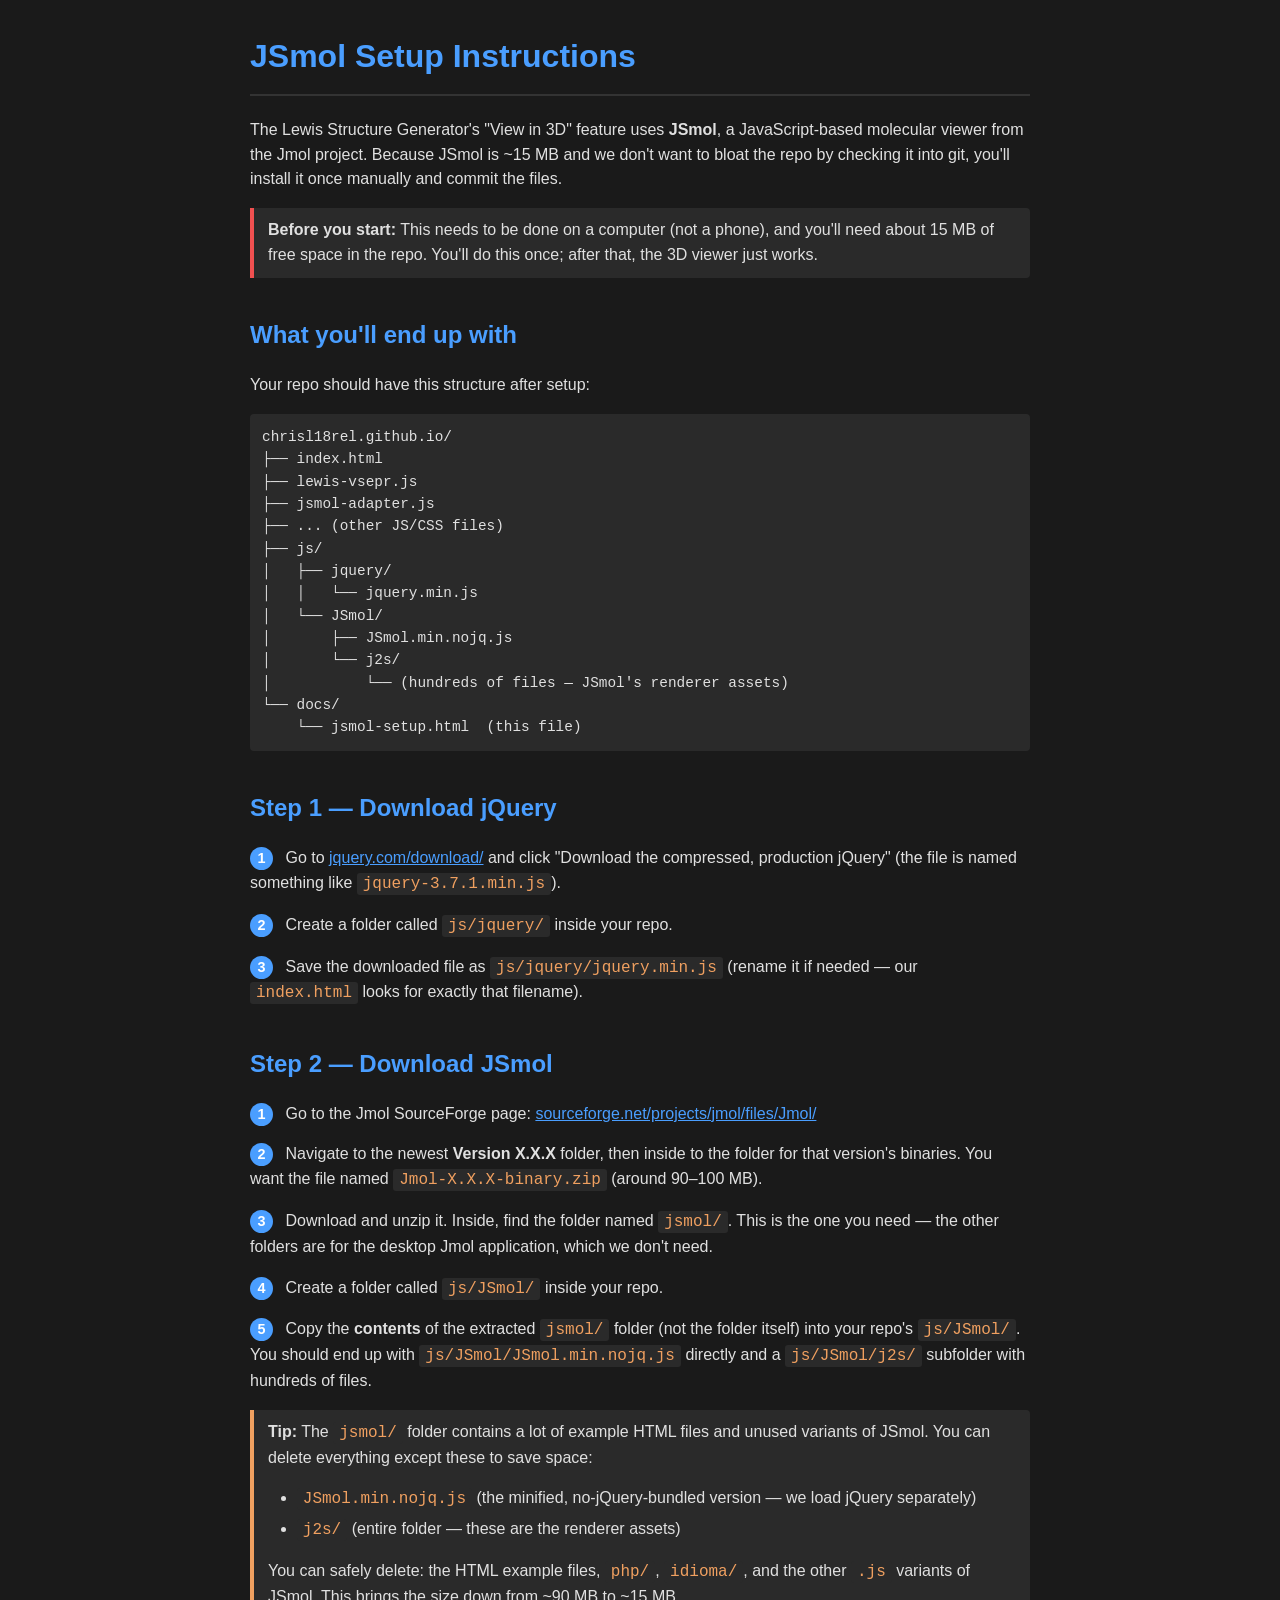
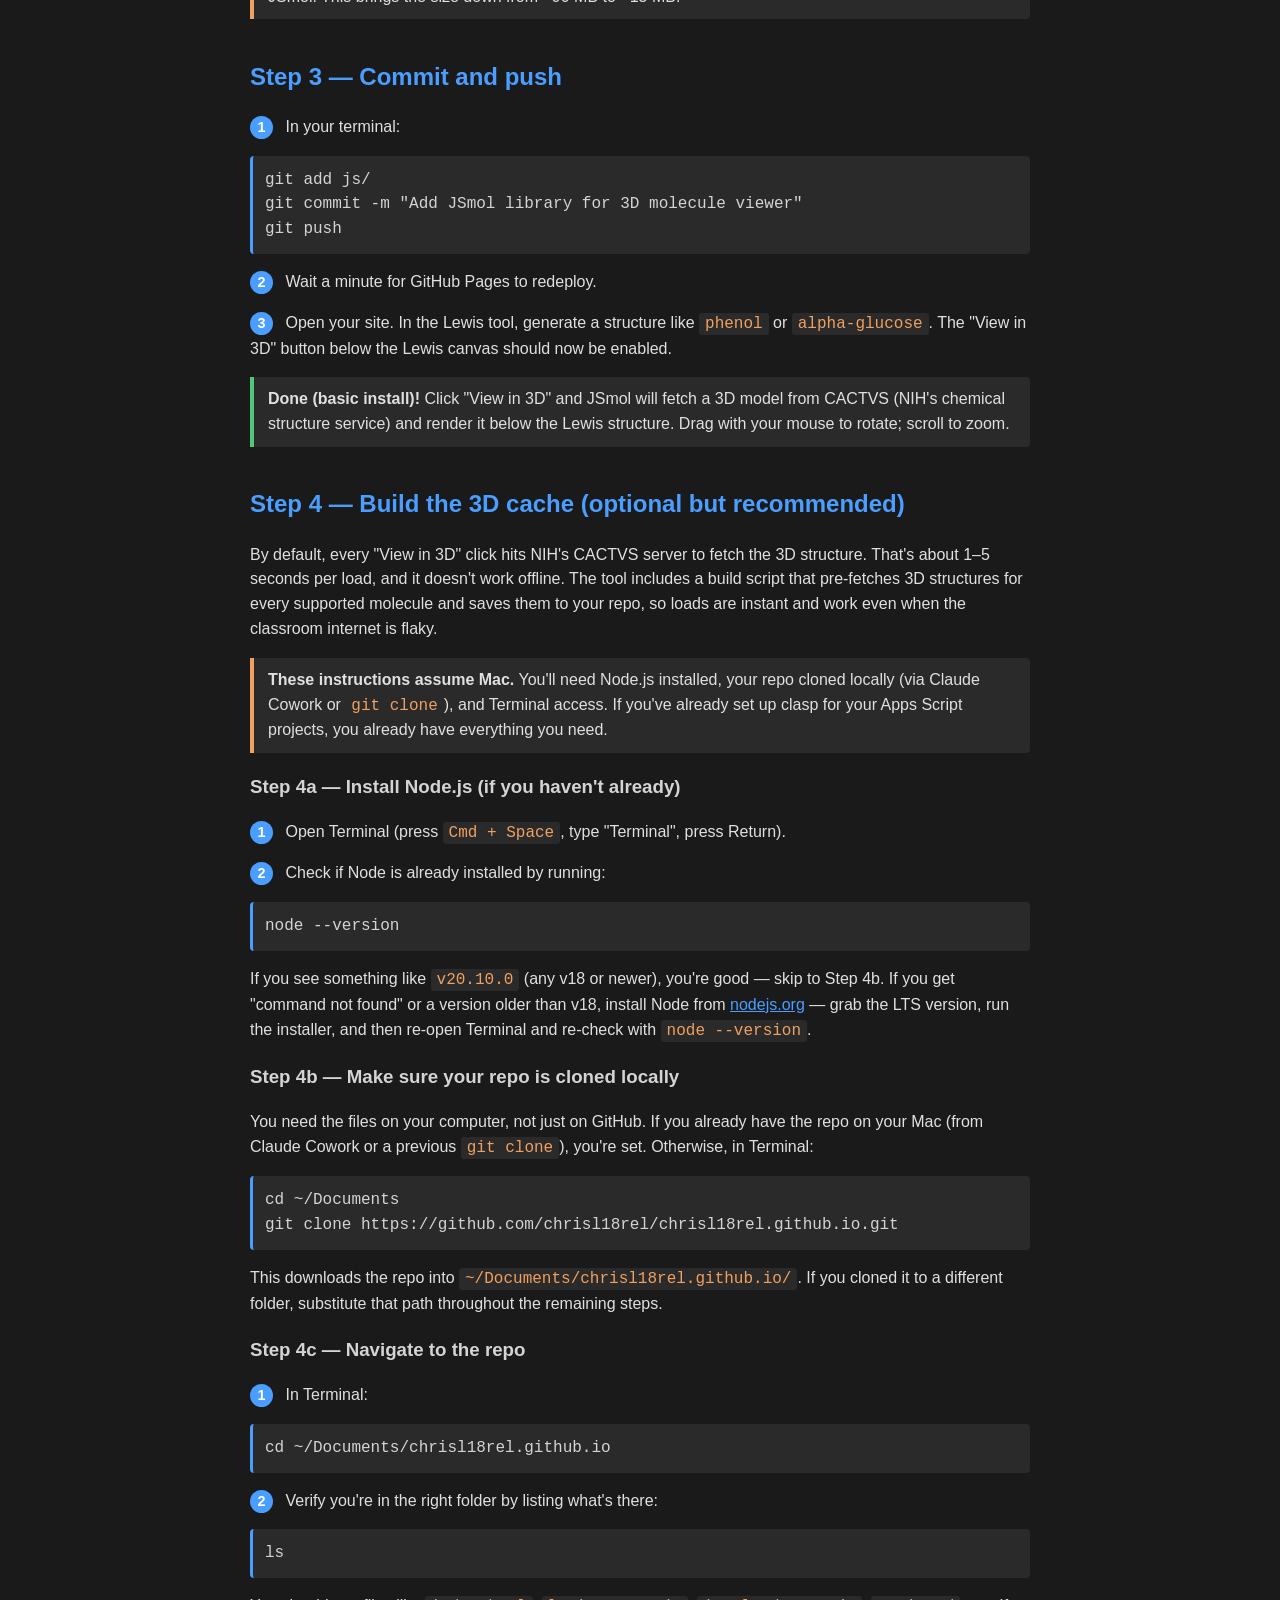
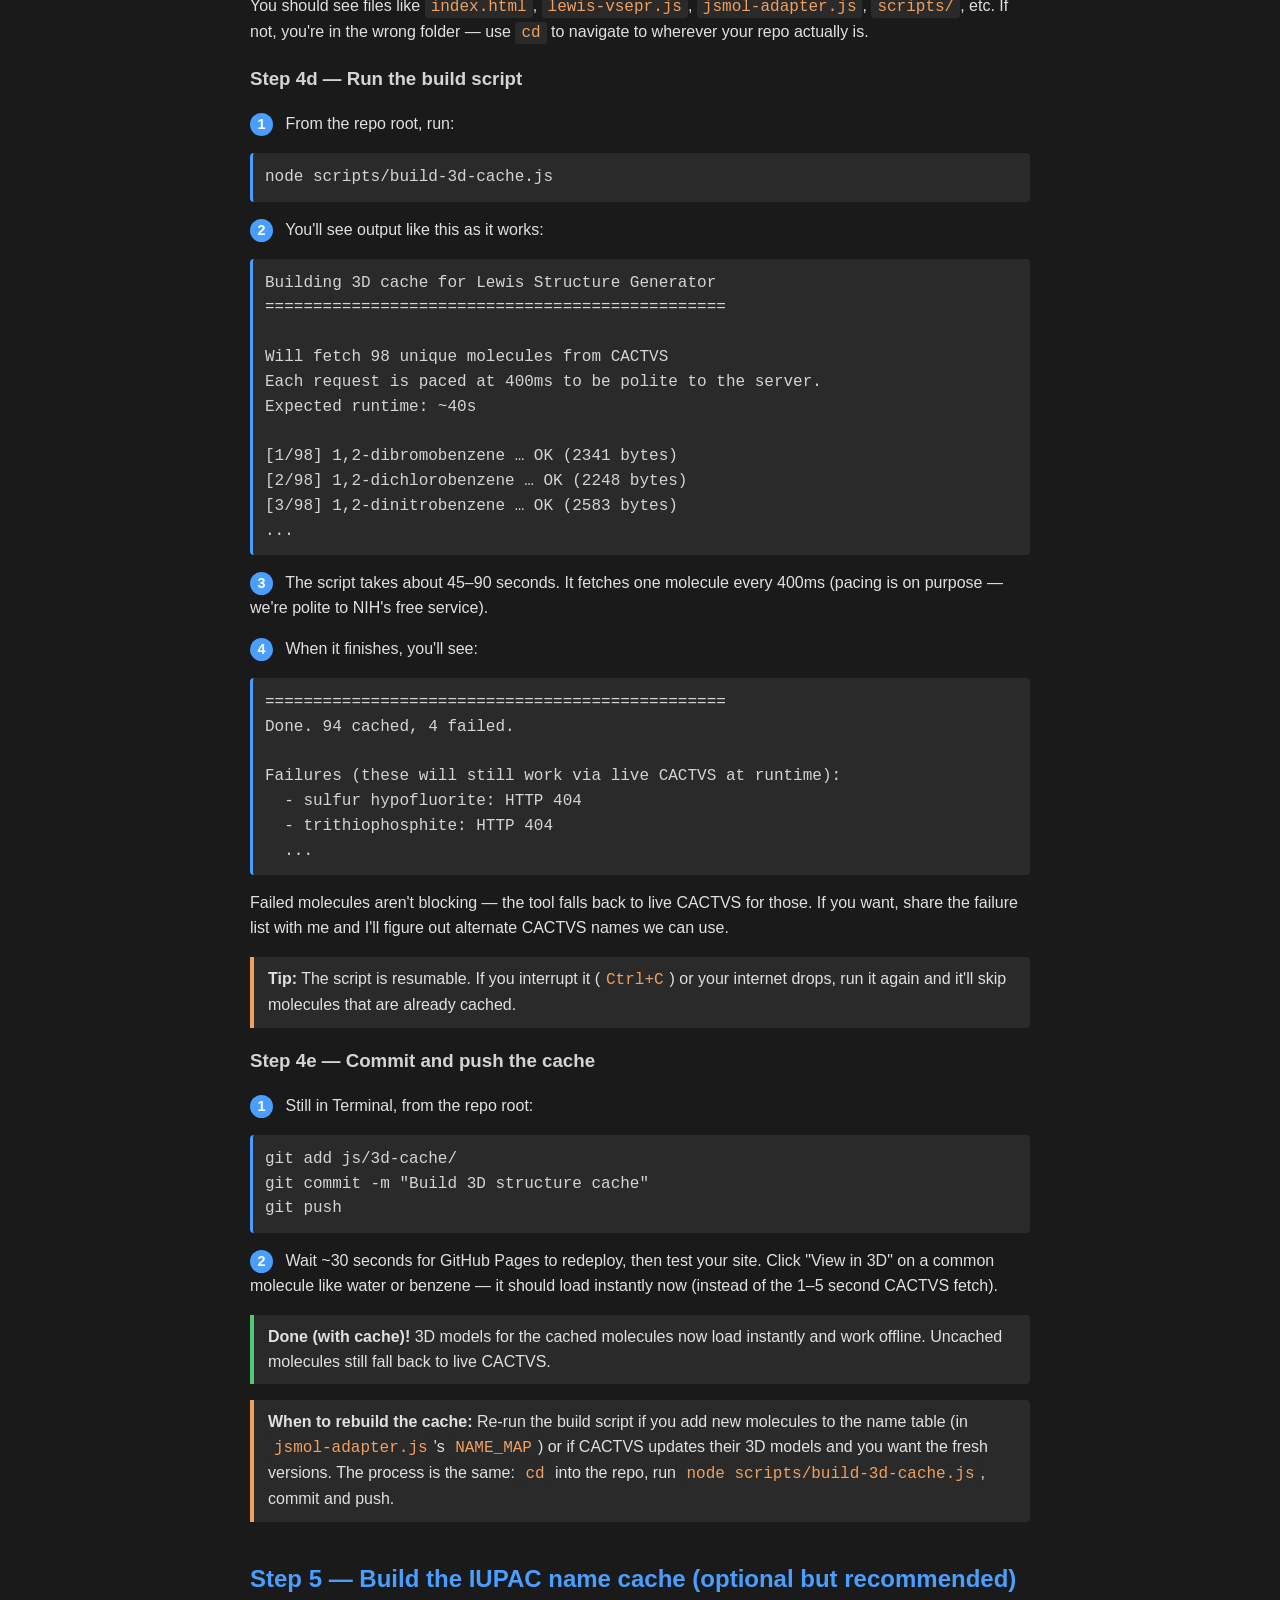
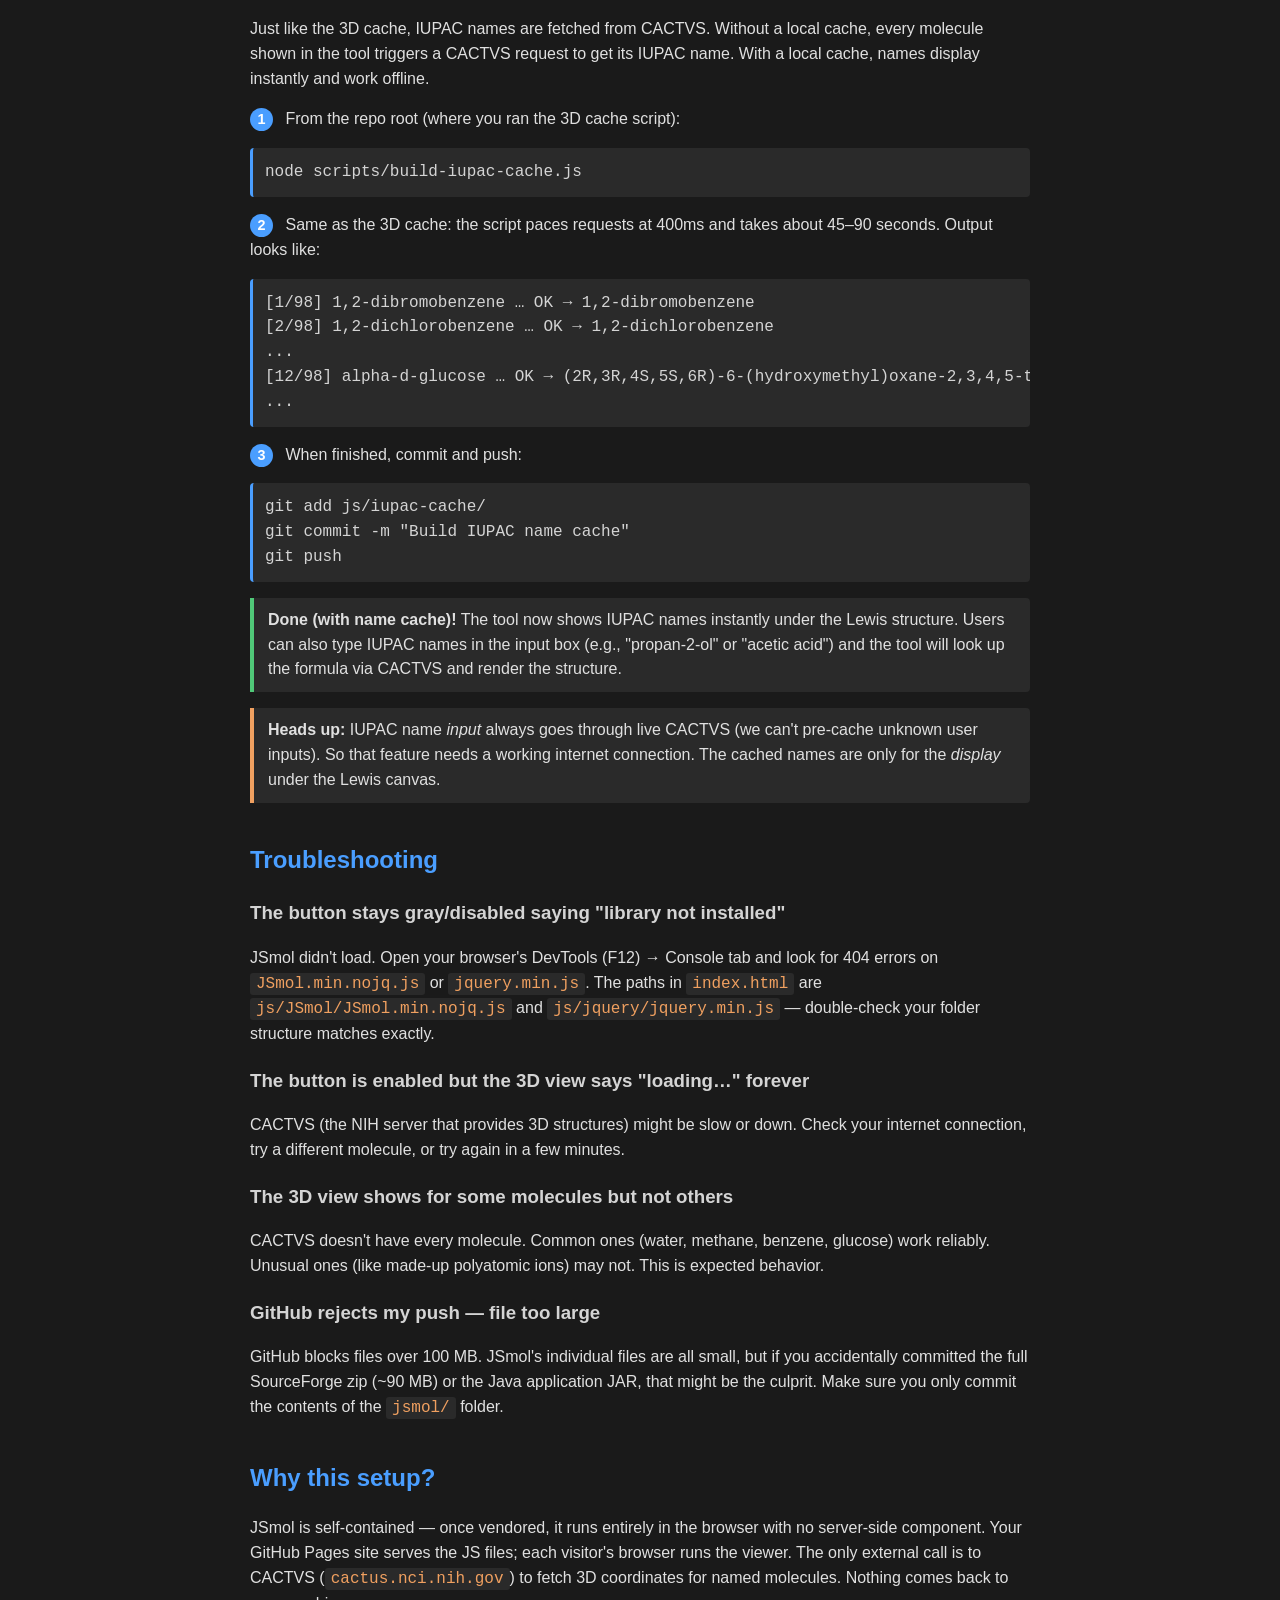
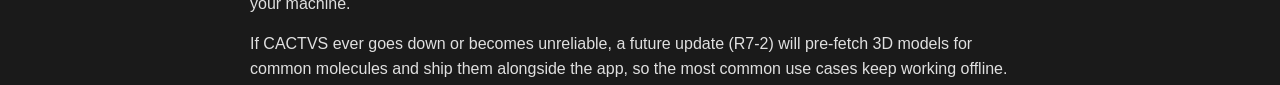
<file: jsmol-setup.html>
<!-- docs/jsmol-setup.html -->
<!DOCTYPE html>
<html lang="en">
<head>
<meta charset="UTF-8" />
<title>JSmol Setup Instructions — Lewis Structure Generator</title>
<style>
body { font-family: -apple-system, BlinkMacSystemFont, 'Segoe UI', sans-serif;
       max-width: 780px; margin: 2em auto; padding: 0 1em; line-height: 1.55;
       color: #e0e0e0; background: #1a1a1a; }
h1 { color: #4a9eff; border-bottom: 2px solid #333; padding-bottom: 0.4em; }
h2 { color: #4a9eff; margin-top: 1.6em; }
h3 { color: #d4d4d4; }
code { background: #2a2a2a; padding: 2px 6px; border-radius: 3px;
       font-family: 'SF Mono', Menlo, Consolas, monospace; color: #f0a060; }
pre { background: #2a2a2a; padding: 12px; border-radius: 4px; overflow-x: auto;
      border-left: 3px solid #4a9eff; }
pre code { background: transparent; padding: 0; color: #d4d4d4; }
.callout { background: #2a2a2a; border-left: 4px solid #f0a060; padding: 10px 14px;
           margin: 1em 0; border-radius: 0 4px 4px 0; }
.callout.warning { border-left-color: #f05050; }
.callout.success { border-left-color: #50c878; }
.step-num { display: inline-block; background: #4a9eff; color: #fff;
            width: 1.6em; height: 1.6em; line-height: 1.6em; border-radius: 50%;
            text-align: center; font-weight: bold; margin-right: 8px; font-size: 0.9em; }
a { color: #4a9eff; }
ul, ol { padding-left: 1.8em; }
li { margin-bottom: 0.3em; }
.filetree { font-family: 'SF Mono', Menlo, Consolas, monospace; font-size: 0.9em;
            background: #2a2a2a; padding: 12px; border-radius: 4px; white-space: pre; }
</style>
</head>
<body>

<h1>JSmol Setup Instructions</h1>

<p>The Lewis Structure Generator's "View in 3D" feature uses
<strong>JSmol</strong>, a JavaScript-based molecular viewer from the Jmol
project. Because JSmol is ~15 MB and we don't want to bloat the repo by
checking it into git, you'll install it once manually and commit the
files.</p>

<div class="callout warning">
<strong>Before you start:</strong> This needs to be done on a computer (not
a phone), and you'll need about 15&nbsp;MB of free space in the repo.
You'll do this once; after that, the 3D viewer just works.
</div>

<h2>What you'll end up with</h2>

<p>Your repo should have this structure after setup:</p>

<div class="filetree">chrisl18rel.github.io/
├── index.html
├── lewis-vsepr.js
├── jsmol-adapter.js
├── ... (other JS/CSS files)
├── js/
│   ├── jquery/
│   │   └── jquery.min.js
│   └── JSmol/
│       ├── JSmol.min.nojq.js
│       └── j2s/
│           └── (hundreds of files — JSmol's renderer assets)
└── docs/
    └── jsmol-setup.html  (this file)</div>

<h2>Step 1 — Download jQuery</h2>

<p><span class="step-num">1</span>
Go to
<a href="https://jquery.com/download/" target="_blank">jquery.com/download/</a>
and click "Download the compressed, production jQuery" (the file is named
something like <code>jquery-3.7.1.min.js</code>).</p>

<p><span class="step-num">2</span>
Create a folder called <code>js/jquery/</code> inside your repo.</p>

<p><span class="step-num">3</span>
Save the downloaded file as <code>js/jquery/jquery.min.js</code>
(rename it if needed — our <code>index.html</code> looks for exactly that
filename).</p>

<h2>Step 2 — Download JSmol</h2>

<p><span class="step-num">1</span>
Go to the Jmol SourceForge page:
<a href="https://sourceforge.net/projects/jmol/files/Jmol/" target="_blank">sourceforge.net/projects/jmol/files/Jmol/</a></p>

<p><span class="step-num">2</span>
Navigate to the newest <strong>Version X.X.X</strong> folder, then inside
to the folder for that version's binaries. You want the file named
<code>Jmol-X.X.X-binary.zip</code> (around 90–100 MB).</p>

<p><span class="step-num">3</span>
Download and unzip it. Inside, find the folder named <code>jsmol/</code>.
This is the one you need — the other folders are for the desktop Jmol
application, which we don't need.</p>

<p><span class="step-num">4</span>
Create a folder called <code>js/JSmol/</code> inside your repo.</p>

<p><span class="step-num">5</span>
Copy the <strong>contents</strong> of the extracted <code>jsmol/</code>
folder (not the folder itself) into your repo's <code>js/JSmol/</code>.
You should end up with <code>js/JSmol/JSmol.min.nojq.js</code> directly
and a <code>js/JSmol/j2s/</code> subfolder with hundreds of files.</p>

<div class="callout">
<strong>Tip:</strong> The <code>jsmol/</code> folder contains a lot of
example HTML files and unused variants of JSmol. You can delete everything
except these to save space:
<ul>
  <li><code>JSmol.min.nojq.js</code> (the minified, no-jQuery-bundled version — we load jQuery separately)</li>
  <li><code>j2s/</code> (entire folder — these are the renderer assets)</li>
</ul>
You can safely delete: the HTML example files, <code>php/</code>,
<code>idioma/</code>, and the other <code>.js</code> variants of JSmol.
This brings the size down from ~90 MB to ~15 MB.
</div>

<h2>Step 3 — Commit and push</h2>

<p><span class="step-num">1</span>
In your terminal:</p>

<pre><code>git add js/
git commit -m "Add JSmol library for 3D molecule viewer"
git push</code></pre>

<p><span class="step-num">2</span>
Wait a minute for GitHub Pages to redeploy.</p>

<p><span class="step-num">3</span>
Open your site. In the Lewis tool, generate a structure like
<code>phenol</code> or <code>alpha-glucose</code>. The "View in 3D" button
below the Lewis canvas should now be enabled.</p>

<div class="callout success">
<strong>Done (basic install)!</strong> Click "View in 3D" and JSmol will
fetch a 3D model from CACTVS (NIH's chemical structure service) and
render it below the Lewis structure. Drag with your mouse to rotate;
scroll to zoom.
</div>

<h2>Step 4 — Build the 3D cache (optional but recommended)</h2>

<p>By default, every "View in 3D" click hits NIH's CACTVS server to
fetch the 3D structure. That's about 1–5 seconds per load, and it
doesn't work offline. The tool includes a build script that pre-fetches
3D structures for every supported molecule and saves them to your repo,
so loads are instant and work even when the classroom internet is
flaky.</p>

<div class="callout">
<strong>These instructions assume Mac.</strong> You'll need Node.js
installed, your repo cloned locally (via Claude Cowork or
<code>git clone</code>), and Terminal access. If you've already set up
clasp for your Apps Script projects, you already have everything you
need.
</div>

<h3>Step 4a — Install Node.js (if you haven't already)</h3>

<p><span class="step-num">1</span>
Open Terminal (press <code>Cmd + Space</code>, type "Terminal", press Return).</p>

<p><span class="step-num">2</span>
Check if Node is already installed by running:</p>

<pre><code>node --version</code></pre>

<p>If you see something like <code>v20.10.0</code> (any v18 or newer),
you're good — skip to Step 4b. If you get "command not found" or a
version older than v18, install Node from
<a href="https://nodejs.org/" target="_blank">nodejs.org</a> — grab the
LTS version, run the installer, and then re-open Terminal and re-check
with <code>node --version</code>.</p>

<h3>Step 4b — Make sure your repo is cloned locally</h3>

<p>You need the files on your computer, not just on GitHub. If you
already have the repo on your Mac (from Claude Cowork or a previous
<code>git clone</code>), you're set. Otherwise, in Terminal:</p>

<pre><code>cd ~/Documents
git clone https://github.com/chrisl18rel/chrisl18rel.github.io.git</code></pre>

<p>This downloads the repo into <code>~/Documents/chrisl18rel.github.io/</code>.
If you cloned it to a different folder, substitute that path throughout the
remaining steps.</p>

<h3>Step 4c — Navigate to the repo</h3>

<p><span class="step-num">1</span>
In Terminal:</p>

<pre><code>cd ~/Documents/chrisl18rel.github.io</code></pre>

<p><span class="step-num">2</span>
Verify you're in the right folder by listing what's there:</p>

<pre><code>ls</code></pre>

<p>You should see files like <code>index.html</code>,
<code>lewis-vsepr.js</code>, <code>jsmol-adapter.js</code>,
<code>scripts/</code>, etc. If not, you're in the wrong folder —
use <code>cd</code> to navigate to wherever your repo actually is.</p>

<h3>Step 4d — Run the build script</h3>

<p><span class="step-num">1</span>
From the repo root, run:</p>

<pre><code>node scripts/build-3d-cache.js</code></pre>

<p><span class="step-num">2</span>
You'll see output like this as it works:</p>

<pre><code>Building 3D cache for Lewis Structure Generator
================================================

Will fetch 98 unique molecules from CACTVS
Each request is paced at 400ms to be polite to the server.
Expected runtime: ~40s

[1/98] 1,2-dibromobenzene … OK (2341 bytes)
[2/98] 1,2-dichlorobenzene … OK (2248 bytes)
[3/98] 1,2-dinitrobenzene … OK (2583 bytes)
...</code></pre>

<p><span class="step-num">3</span>
The script takes about 45–90 seconds. It fetches one molecule every
400ms (pacing is on purpose — we're polite to NIH's free service).</p>

<p><span class="step-num">4</span>
When it finishes, you'll see:</p>

<pre><code>================================================
Done. 94 cached, 4 failed.

Failures (these will still work via live CACTVS at runtime):
  - sulfur hypofluorite: HTTP 404
  - trithiophosphite: HTTP 404
  ...</code></pre>

<p>Failed molecules aren't blocking — the tool falls back to live CACTVS
for those. If you want, share the failure list with me and I'll figure
out alternate CACTVS names we can use.</p>

<div class="callout">
<strong>Tip:</strong> The script is resumable. If you interrupt it
(<code>Ctrl+C</code>) or your internet drops, run it again and it'll
skip molecules that are already cached.
</div>

<h3>Step 4e — Commit and push the cache</h3>

<p><span class="step-num">1</span>
Still in Terminal, from the repo root:</p>

<pre><code>git add js/3d-cache/
git commit -m "Build 3D structure cache"
git push</code></pre>

<p><span class="step-num">2</span>
Wait ~30 seconds for GitHub Pages to redeploy, then test your site.
Click "View in 3D" on a common molecule like water or benzene — it
should load instantly now (instead of the 1–5 second CACTVS fetch).</p>

<div class="callout success">
<strong>Done (with cache)!</strong> 3D models for the cached molecules
now load instantly and work offline. Uncached molecules still fall back
to live CACTVS.
</div>

<div class="callout">
<strong>When to rebuild the cache:</strong> Re-run the build script if
you add new molecules to the name table (in <code>jsmol-adapter.js</code>'s
<code>NAME_MAP</code>) or if CACTVS updates their 3D models and you want
the fresh versions. The process is the same: <code>cd</code> into the
repo, run <code>node scripts/build-3d-cache.js</code>, commit and push.
</div>

<h2>Step 5 — Build the IUPAC name cache (optional but recommended)</h2>

<p>Just like the 3D cache, IUPAC names are fetched from CACTVS. Without
a local cache, every molecule shown in the tool triggers a CACTVS request
to get its IUPAC name. With a local cache, names display instantly and
work offline.</p>

<p><span class="step-num">1</span>
From the repo root (where you ran the 3D cache script):</p>

<pre><code>node scripts/build-iupac-cache.js</code></pre>

<p><span class="step-num">2</span>
Same as the 3D cache: the script paces requests at 400ms and takes about
45–90 seconds. Output looks like:</p>

<pre><code>[1/98] 1,2-dibromobenzene … OK → 1,2-dibromobenzene
[2/98] 1,2-dichlorobenzene … OK → 1,2-dichlorobenzene
...
[12/98] alpha-d-glucose … OK → (2R,3R,4S,5S,6R)-6-(hydroxymethyl)oxane-2,3,4,5-tetrol
...</code></pre>

<p><span class="step-num">3</span>
When finished, commit and push:</p>

<pre><code>git add js/iupac-cache/
git commit -m "Build IUPAC name cache"
git push</code></pre>

<div class="callout success">
<strong>Done (with name cache)!</strong> The tool now shows IUPAC names
instantly under the Lewis structure. Users can also type IUPAC names in
the input box (e.g., "propan-2-ol" or "acetic acid") and the tool will
look up the formula via CACTVS and render the structure.
</div>

<div class="callout">
<strong>Heads up:</strong> IUPAC name <em>input</em> always goes through
live CACTVS (we can't pre-cache unknown user inputs). So that feature
needs a working internet connection. The cached names are only for the
<em>display</em> under the Lewis canvas.
</div>

<h2>Troubleshooting</h2>

<h3>The button stays gray/disabled saying "library not installed"</h3>
<p>JSmol didn't load. Open your browser's DevTools (F12) → Console tab and
look for 404 errors on <code>JSmol.min.nojq.js</code> or
<code>jquery.min.js</code>. The paths in <code>index.html</code> are
<code>js/JSmol/JSmol.min.nojq.js</code> and
<code>js/jquery/jquery.min.js</code> — double-check your folder structure
matches exactly.</p>

<h3>The button is enabled but the 3D view says "loading…" forever</h3>
<p>CACTVS (the NIH server that provides 3D structures) might be slow or
down. Check your internet connection, try a different molecule, or try
again in a few minutes.</p>

<h3>The 3D view shows for some molecules but not others</h3>
<p>CACTVS doesn't have every molecule. Common ones (water, methane,
benzene, glucose) work reliably. Unusual ones (like made-up polyatomic
ions) may not. This is expected behavior.</p>

<h3>GitHub rejects my push — file too large</h3>
<p>GitHub blocks files over 100 MB. JSmol's individual files are all
small, but if you accidentally committed the full SourceForge zip
(~90 MB) or the Java application JAR, that might be the culprit. Make
sure you only commit the contents of the <code>jsmol/</code> folder.</p>

<h2>Why this setup?</h2>

<p>JSmol is self-contained — once vendored, it runs entirely in the
browser with no server-side component. Your GitHub Pages site serves the
JS files; each visitor's browser runs the viewer. The only external call
is to CACTVS (<code>cactus.nci.nih.gov</code>) to fetch 3D coordinates
for named molecules. Nothing comes back to your machine.</p>

<p>If CACTVS ever goes down or becomes unreliable, a future update (R7-2)
will pre-fetch 3D models for common molecules and ship them alongside the
app, so the most common use cases keep working offline.</p>

</body>
</html>
</file>
